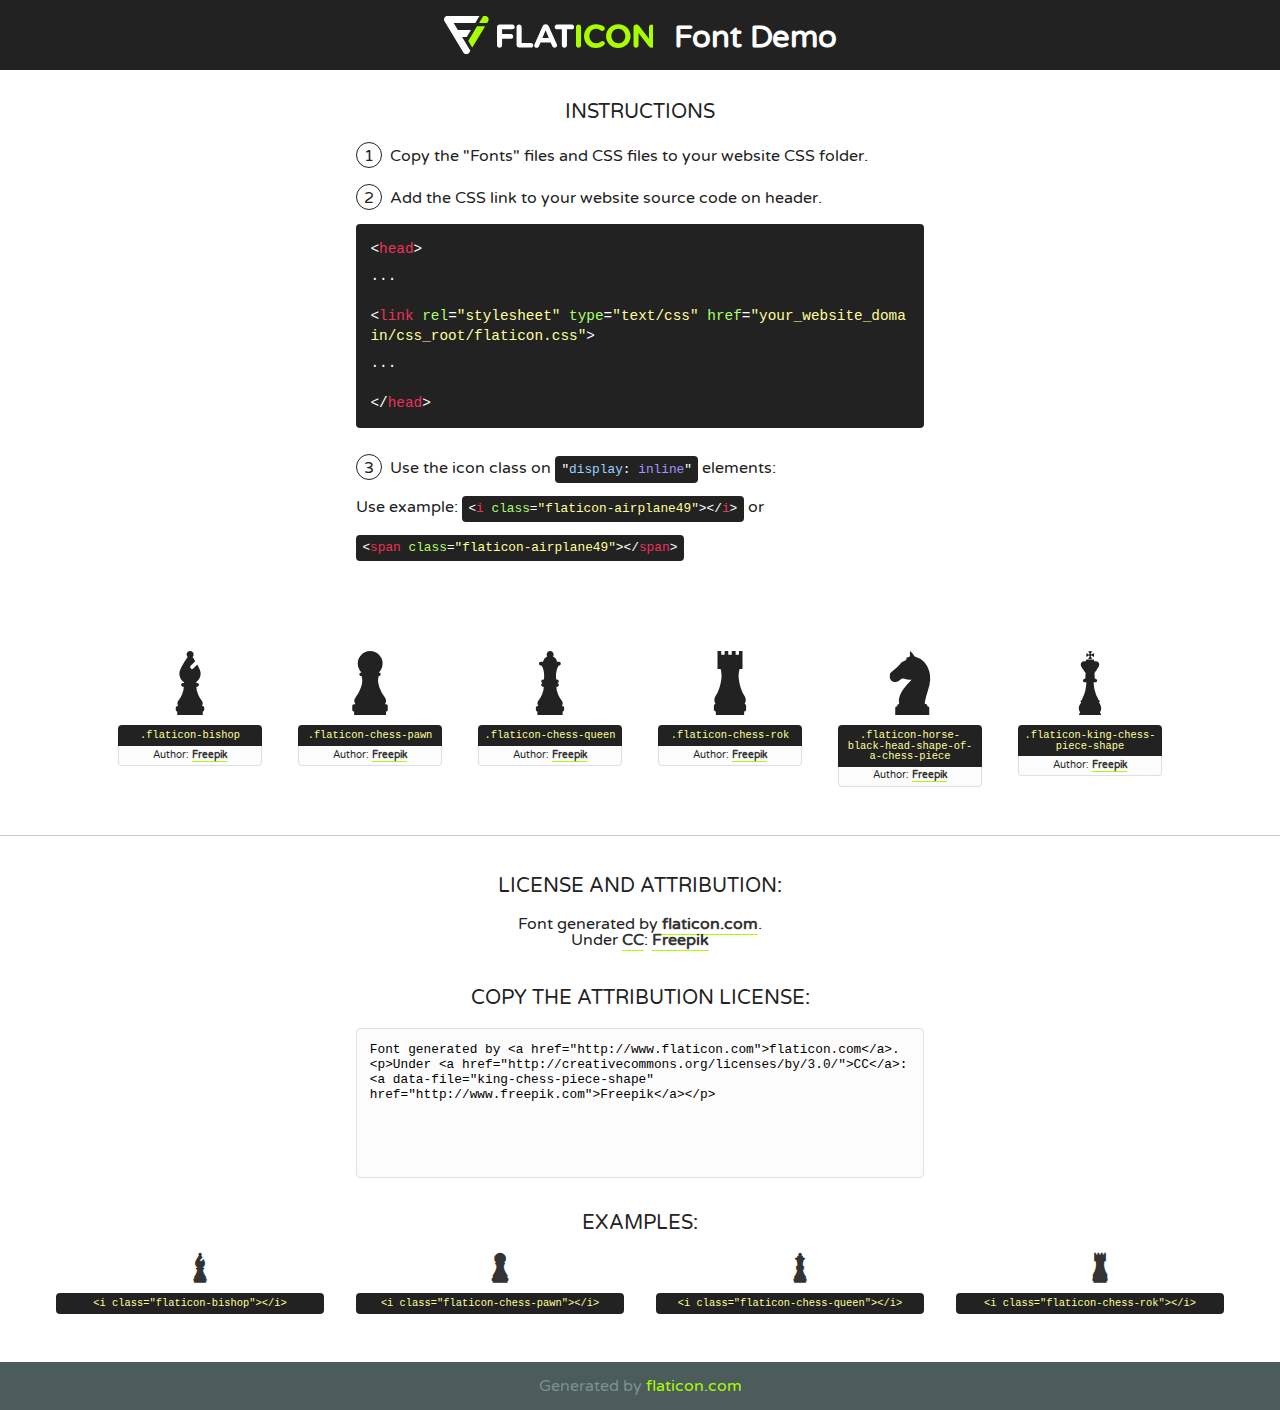
<file: assets/img/my-icons-collection/font/flaticon.html>
<!DOCTYPE html>
<!--
  Flaticon icon font: Flaticon
  Creation date: 16/06/2016 19:43
-->
<html>
<!DOCTYPE html>
<html>

<head>
    <title>Flaticon WebFont</title>
    <link href="http://fonts.googleapis.com/css?family=Varela+Round" rel="stylesheet" type="text/css" />
    <link rel="stylesheet" type="text/css" href="flaticon.css">
    <meta charset="UTF-8">
    <style>
    html, body, div, span, applet, object, iframe,
    h1, h2, h3, h4, h5, h6, p, blockquote, pre,
    a, abbr, acronym, address, big, cite, code,
    del, dfn, em, img, ins, kbd, q, s, samp,
    small, strike, strong, sub, sup, tt, var,
    b, u, i, center,
    dl, dt, dd, ol, ul, li,
    fieldset, form, label, legend,
    table, caption, tbody, tfoot, thead, tr, th, td,
    article, aside, canvas, details, embed, 
    figure, figcaption, footer, header, hgroup, 
    menu, nav, output, ruby, section, summary,
    time, mark, audio, video {
        margin: 0;
        padding: 0;
        border: 0;
        font-size: 100%;
        font: inherit;
        vertical-align: baseline;
    }
    /* HTML5 display-role reset for older browsers */
    article, aside, details, figcaption, figure, 
    footer, header, hgroup, menu, nav, section {
        display: block;
    }
    body {
        line-height: 1;
    }
    ol, ul {
        list-style: none;
    }
    blockquote, q {
        quotes: none;
    }
    blockquote:before, blockquote:after,
    q:before, q:after {
        content: '';
        content: none;
    }
    table {
        border-collapse: collapse;
        border-spacing: 0;
    }
    body {
        font-family: 'Varela Round', Helvetica, Arial, sans-serif;
        font-size: 16px;
        color: #222;
    }
    a {
        color: #333;
        border-bottom: 1px solid #a9fd00;
        font-weight: bold;
        text-decoration: none;
    }
    * {
        -moz-box-sizing: border-box;
        -webkit-box-sizing: border-box;
        box-sizing: border-box;
        margin: 0;
        padding: 0;
    }
    [class^="flaticon-"]:before, [class*=" flaticon-"]:before, [class^="flaticon-"]:after, [class*=" flaticon-"]:after {
        font-family: Flaticon;
        font-size: 30px;
        font-style: normal;
        margin-left: 20px;
        color: #333;
    }
    .wrapper {
        max-width: 600px;
        margin: auto;
        padding: 0 1em;
    }
    .title {
        font-size: 1.25em;
        text-align: center;
        margin-bottom: 1em;
        text-transform: uppercase;
    }
    header {
        text-align: center;
        background-color: #222;
        color: #fff;
        padding: 1em;
    }
    header .logo {
        width: 210px;
        height: 38px;
        display: inline-block;
        vertical-align: middle;
        margin-right: 1em;
        border: none;
    }
    header strong {
        font-size: 1.95em;
        font-weight: bold;
        vertical-align: middle;
        margin-top: 5px;
        display: inline-block;
    }
    .demo {
        margin: 2em auto;
        line-height: 1.25em;
    }
    .demo ul li {
        margin-bottom: 1em;
    }
    .demo ul li .num {
        color: #222;
        border-radius: 20px;
        display: inline-block;
        width: 26px;
        padding: 3px;
        height: 26px;
        text-align: center;
        margin-right: 0.5em;
        border: 1px solid #222;
    }
    .demo ul li code {
        background-color: #222;
        border-radius: 4px;
        padding: 0.25em 0.5em;
        display: inline-block;
        color: #fff;
        font-family: Consolas,Monaco,Lucida Console,Liberation Mono,DejaVu Sans Mono,Bitstream Vera Sans Mono,Courier New, monospace;
        font-weight: lighter;
        margin-top: 1em;
        font-size: 0.8em;
        word-break: break-all;
    }
    .demo ul li code.big {
        padding: 1em;
        font-size: 0.9em;
    }
    .demo ul li code .red {
        color: #EF3159;
    }
    .demo ul li code .green {
        color: #ACFF65;
    }
    .demo ul li code .yellow {
        color: #FFFF99;
    }
    .demo ul li code .blue {
        color: #99D3FF;
    }
    .demo ul li code .purple {
        color: #A295FF;
    }
    .demo ul li code .dots {
        margin-top: 0.5em;
        display: block;
    }
    #glyphs {
        border-bottom: 1px solid #ccc;
        padding: 2em 0;
        text-align: center;
    }
    .glyph {
        display: inline-block;
        width: 9em;
        margin: 1em;
        text-align: center;
        vertical-align: top;
        background: #FFF;
    }
    .glyph .glyph-icon {
        padding: 10px;
        display: block;
        font-family:"Flaticon";
        font-size: 64px;
        line-height: 1;
    }
    .glyph .glyph-icon:before {
        font-size: 64px;
        color: #222;
        margin-left: 0;
    }
    .class-name {
        font-size: 0.65em;
        background-color: #222;
        color: #fff;
        border-radius: 4px 4px 0 0;
        padding: 0.5em;
        color: #FFFF99;
        font-family: Consolas,Monaco,Lucida Console,Liberation Mono,DejaVu Sans Mono,Bitstream Vera Sans Mono,Courier New, monospace;
    }
    .author-name {
        font-size: 0.6em;
        background-color: #fcfcfd;
        border: 1px solid #DEDEE4;
        border-top: 0;
        border-radius: 0 0 4px 4px;
        padding: 0.5em;
    }
    .class-name:last-child {
        font-size: 10px;
        color:#888;
    }
    .class-name:last-child a {
        font-size: 10px;
        color:#555;
    }
    .class-name:last-child a:hover {
        color:#a9fd00;
    }
    .glyph > input {
        display: block;
        width: 100px;
        margin: 5px auto;
        text-align: center;
        font-size: 12px;
        cursor: text;
    }
    .glyph > input.icon-input {
        font-family:"Flaticon";
        font-size: 16px;
        margin-bottom: 10px;
    }
    .attribution .title {
        margin-top: 2em;
    }
    .attribution textarea {
        background-color: #fcfcfd;
        padding: 1em;
        border: none;
        box-shadow: none;
        border: 1px solid #DEDEE4;
        border-radius: 4px;
        resize: none;
        width: 100%;
        height: 150px;
        font-size: 0.8em;
        font-family: Consolas,Monaco,Lucida Console,Liberation Mono,DejaVu Sans Mono,Bitstream Vera Sans Mono,Courier New, monospace;
        -webkit-appearance: none;
    }
    .iconsuse {
        margin: 2em auto;
        text-align: center;
        max-width: 1200px;
    }
    .iconsuse:after {
        content: '';
        display: table;
        clear: both;
    }
    .iconsuse .image {
        float: left;
        width: 25%;
        padding: 0 1em;
    }
    .iconsuse .image p {
        margin-bottom: 1em;
    }
    .iconsuse .image span {
        display: block;
        font-size: 0.65em;
        background-color: #222;
        color: #fff;
        border-radius: 4px;
        padding: 0.5em;
        color: #FFFF99;
        margin-top: 1em;
        font-family: Consolas,Monaco,Lucida Console,Liberation Mono,DejaVu Sans Mono,Bitstream Vera Sans Mono,Courier New, monospace;
    }
    #footer {
        text-align: center;
        background-color: #4C5B5C;
        color: #7c9192;
        padding: 1em;
    }
    #footer a {
        border: none;
        color: #a9fd00;
        font-weight: normal;
    }
    @media (max-width: 960px) {
        .iconsuse .image {
            width: 50%;
        }
    }
    @media (max-width: 560px) {
        .iconsuse .image {
            width: 100%;
        }
    }
    </style>
</head>

<body class="characters-off">

    <header>
        <a href="http://www.flaticon.com" target="_blank" class="logo">
            <svg version="1.1" xmlns="http://www.w3.org/2000/svg" xmlns:xlink="http://www.w3.org/1999/xlink" xmlns:a="http://ns.adobe.com/AdobeSVGViewerExtensions/3.0/" viewBox="0 0 560.875 102.036" enable-background="new 0 0 560.875 102.036" xml:space="preserve">
                <defs>
                </defs>
                <g>
                    <g class="letters">
                        <path fill="#ffffff" d="M141.596,29.675c0-3.777,2.985-6.767,6.764-6.767h34.438c3.426,0,6.15,2.728,6.15,6.15
                        c0,3.43-2.724,6.149-6.15,6.149h-27.674v13.091h23.719c3.429,0,6.151,2.724,6.151,6.15c0,3.43-2.723,6.149-6.151,6.149h-23.719
                        v17.574c0,3.773-2.986,6.761-6.764,6.761c-3.779,0-6.764-2.989-6.764-6.761V29.675z"></path>
                        <path fill="#ffffff" d="M193.844,29.149c0-3.781,2.985-6.767,6.764-6.767c3.776,0,6.763,2.985,6.763,6.767v42.957h25.039
                        c3.426,0,6.149,2.726,6.149,6.153c0,3.425-2.723,6.15-6.149,6.15h-31.802c-3.779,0-6.764-2.986-6.764-6.768V29.149z"></path>
                        <path fill="#ffffff" d="M241.891,75.71l21.438-48.407c1.492-3.341,4.215-5.357,7.906-5.357h0.792
                        c3.686,0,6.323,2.017,7.815,5.357l21.439,48.407c0.436,0.967,0.701,1.845,0.701,2.723c0,3.602-2.809,6.501-6.414,6.501
                        c-3.161,0-5.269-1.845-6.499-4.655l-4.132-9.661h-27.059l-4.301,10.102c-1.144,2.631-3.426,4.214-6.237,4.214
                        c-3.517,0-6.24-2.81-6.24-6.325C241.1,77.64,241.451,76.677,241.891,75.71z M279.932,58.666l-8.521-20.297l-8.526,20.297H279.932
                        z"></path>
                        <path fill="#ffffff" d="M314.864,35.387H301.86c-3.429,0-6.239-2.813-6.239-6.238c0-3.429,2.811-6.24,6.239-6.24h39.533
                        c3.426,0,6.237,2.811,6.237,6.24c0,3.425-2.811,6.238-6.237,6.238h-13.001v42.785c0,3.773-2.99,6.761-6.764,6.761
                        c-3.779,0-6.764-2.989-6.764-6.761V35.387z"></path>
                        <path fill="#A9FD00" d="M352.615,29.149c0-3.781,2.985-6.767,6.767-6.767c3.774,0,6.761,2.985,6.761,6.767v49.024
                        c0,3.773-2.987,6.761-6.761,6.761c-3.781,0-6.767-2.989-6.767-6.761V29.149z"></path>
                        <path fill="#A9FD00" d="M374.132,53.836v-0.179c0-17.481,13.178-31.801,32.065-31.801c9.22,0,15.459,2.458,20.557,6.238
                        c1.402,1.054,2.637,2.985,2.637,5.357c0,3.692-2.985,6.59-6.681,6.59c-1.845,0-3.071-0.702-4.044-1.319
                        c-3.776-2.813-7.729-4.393-12.562-4.393c-10.364,0-17.831,8.611-17.831,19.154v0.173c0,10.542,7.291,19.329,17.831,19.329
                        c5.715,0,9.492-1.756,13.359-4.834c1.049-0.874,2.458-1.491,4.039-1.491c3.429,0,6.325,2.813,6.325,6.236
                        c0,2.106-1.056,3.78-2.282,4.834c-5.539,4.834-12.036,7.733-21.878,7.733C387.572,85.464,374.132,71.493,374.132,53.836z"></path>
                        <path fill="#A9FD00" d="M433.009,53.836v-0.179c0-17.481,13.79-31.801,32.766-31.801c18.981,0,32.592,14.143,32.592,31.628v0.173
                        c0,17.483-13.785,31.807-32.769,31.807C446.625,85.464,433.009,71.32,433.009,53.836z M484.224,53.836v-0.179
                        c0-10.539-7.725-19.326-18.626-19.326c-10.893,0-18.449,8.611-18.449,19.154v0.173c0,10.542,7.73,19.329,18.626,19.329
                        C476.676,72.986,484.224,64.378,484.224,53.836z"></path>
                        <path fill="#A9FD00" d="M506.233,29.321c0-3.774,2.99-6.763,6.767-6.763h1.401c3.252,0,5.183,1.583,7.029,3.953l26.093,34.265
                        V29.059c0-3.692,2.99-6.677,6.681-6.677c3.683,0,6.671,2.985,6.671,6.677v48.934c0,3.78-2.987,6.765-6.764,6.765h-0.436
                        c-3.257,0-5.188-1.581-7.034-3.953l-27.056-35.492v32.944c0,3.687-2.985,6.676-6.678,6.676c-3.683,0-6.673-2.989-6.673-6.676
                        V29.321z"></path>
                    </g>
                    <g class="insignia">
                        <path fill="#ffffff" d="M48.372,56.137h12.517l11.156-18.537H37.186L25.688,18.539h57.825L94.668,0H9.271
                        C5.925,0,2.842,1.801,1.198,4.716c-1.644,2.907-1.593,6.482,0.134,9.343l50.38,83.501c1.678,2.781,4.689,4.476,7.938,4.476
                        c3.246,0,6.257-1.695,7.935-4.476l2.898-4.804L48.372,56.137z"></path>
                        <g class="i">
                            <path fill="#A9FD00" d="M93.575,18.539h0.031v0.004l21.652,0.004l2.705-4.488c1.727-2.861,1.778-6.436,0.133-9.343
                            C116.454,1.801,113.371,0,110.026,0h-5.294L93.575,18.539z"></path>
                            <polygon fill="#A9FD00" points="88.291,27.356 64.725,66.486 75.519,84.404 109.942,27.356"></polygon>
                        </g>
                    </g>
                </g>
            </svg>
        </a>
        <strong>Font Demo</strong>
    </header>


    <section class="demo wrapper">

        <p class="title">Instructions</p>

        <ul>
            <li>
                <span class="num">1</span>Copy the "Fonts" files and CSS files to your website CSS folder.
            </li>
            <li>
                <span class="num">2</span>Add the CSS link to your website source code on header.
                <code class="big">
                    &lt;<span class="red">head</span>&gt;
                    <br/><span class="dots">...</span>
                    <br/>&lt;<span class="red">link</span> <span class="green">rel</span>=<span class="yellow">"stylesheet"</span> <span class="green">type</span>=<span class="yellow">"text/css"</span> <span class="green">href</span>=<span class="yellow">"your_website_domain/css_root/flaticon.css"</span>&gt;
                    <br/><span class="dots">...</span>
                    <br/>&lt;/<span class="red">head</span>&gt;
                </code>
            </li>

            <li>
                <p>
                    <span class="num">3</span>Use the icon class on <code>"<span class="blue">display</span>:<span class="purple"> inline</span>"</code> elements:
                    <br />
                    Use example: <code>&lt;<span class="red">i</span> <span class="green">class</span>=<span class="yellow">&quot;flaticon-airplane49&quot;</span>&gt;&lt;/<span class="red">i</span>&gt;</code> or <code>&lt;<span class="red">span</span> <span class="green">class</span>=<span class="yellow">&quot;flaticon-airplane49&quot;</span>&gt;&lt;/<span class="red">span</span>&gt;</code>
            </li>
        </ul>

    </section>




   <section id="glyphs">          
    
      
        <div class="glyph"><div class="glyph-icon flaticon-bishop"></div>
            <div class="class-name">.flaticon-bishop</div>
            <div class="author-name">Author: <a data-file="bishop" href="http://www.freepik.com">Freepik</a> </div> 
        </div>        
        
        <div class="glyph"><div class="glyph-icon flaticon-chess-pawn"></div>
            <div class="class-name">.flaticon-chess-pawn</div>
            <div class="author-name">Author: <a data-file="chess-pawn" href="http://www.freepik.com">Freepik</a> </div> 
        </div>        
        
        <div class="glyph"><div class="glyph-icon flaticon-chess-queen"></div>
            <div class="class-name">.flaticon-chess-queen</div>
            <div class="author-name">Author: <a data-file="chess-queen" href="http://www.freepik.com">Freepik</a> </div> 
        </div>        
        
        <div class="glyph"><div class="glyph-icon flaticon-chess-rok"></div>
            <div class="class-name">.flaticon-chess-rok</div>
            <div class="author-name">Author: <a data-file="chess-rok" href="http://www.freepik.com">Freepik</a> </div> 
        </div>        
        
        <div class="glyph"><div class="glyph-icon flaticon-horse-black-head-shape-of-a-chess-piece"></div>
            <div class="class-name">.flaticon-horse-black-head-shape-of-a-chess-piece</div>
            <div class="author-name">Author: <a data-file="horse-black-head-shape-of-a-chess-piece" href="http://www.freepik.com">Freepik</a> </div> 
        </div>        
        
        <div class="glyph"><div class="glyph-icon flaticon-king-chess-piece-shape"></div>
            <div class="class-name">.flaticon-king-chess-piece-shape</div>
            <div class="author-name">Author: <a data-file="king-chess-piece-shape" href="http://www.freepik.com">Freepik</a> </div> 
        </div>        
        

    </section>



    <section class="attribution wrapper"   style="text-align:center;">

      <div class="title">License and attribution:</div><div class="attrDiv">Font generated by <a href="http://www.flaticon.com">flaticon.com</a>. <div><p>Under <a href="http://creativecommons.org/licenses/by/3.0/">CC</a>: <a data-file="king-chess-piece-shape" href="http://www.freepik.com">Freepik</a></p>  </div>
      </div>
      <div class="title">Copy the Attribution License:</div>

    <textarea onclick="this.focus();this.select();">Font generated by &lt;a href=&quot;http://www.flaticon.com&quot;&gt;flaticon.com&lt;/a&gt;. <p>Under <a href="http://creativecommons.org/licenses/by/3.0/">CC</a>: <a data-file="king-chess-piece-shape" href="http://www.freepik.com">Freepik</a></p>  
     </textarea>

    </section>

    <section class="iconsuse">

          <div class="title">Examples:</div>            
             
            <div class="image">
                <p>
                    <i class="glyph-icon flaticon-bishop"></i> 
                    <span>&lt;i class=&quot;flaticon-bishop&quot;&gt;&lt;/i&gt;</span>
                </p>
            </div>
            
            <div class="image">
                <p>
                    <i class="glyph-icon flaticon-chess-pawn"></i> 
                    <span>&lt;i class=&quot;flaticon-chess-pawn&quot;&gt;&lt;/i&gt;</span>
                </p>
            </div>
            
            <div class="image">
                <p>
                    <i class="glyph-icon flaticon-chess-queen"></i> 
                    <span>&lt;i class=&quot;flaticon-chess-queen&quot;&gt;&lt;/i&gt;</span>
                </p>
            </div>
            
            <div class="image">
                <p>
                    <i class="glyph-icon flaticon-chess-rok"></i> 
                    <span>&lt;i class=&quot;flaticon-chess-rok&quot;&gt;&lt;/i&gt;</span>
                </p>
            </div>
                       
        </div>
                            
    </section>

<div id="footer">
    <div>Generated by <a href="http://www.flaticon.com">flaticon.com</a>
    </div>
</div>



</body>
</html>
</file>
<file: assets/img/my-icons-collection/font/flaticon.css>
/*
  	Flaticon icon font: Flaticon
  	Creation date: 16/06/2016 19:43
  	*/

@font-face {
  font-family: "Flaticon";
  src: url("./Flaticon.eot");
  src: url("./Flaticon.eot?#iefix") format("embedded-opentype"),
       url("./Flaticon.woff") format("woff"),
       url("./Flaticon.ttf") format("truetype"),
       url("./Flaticon.svg#Flaticon") format("svg");
  font-weight: normal;
  font-style: normal;
}

@media screen and (-webkit-min-device-pixel-ratio:0) {
  @font-face {
    font-family: "Flaticon";
    src: url("./Flaticon.svg#Flaticon") format("svg");
  }
}

[class^="flaticon-"]:before, [class*=" flaticon-"]:before,
[class^="flaticon-"]:after, [class*=" flaticon-"]:after {
  font-family: Flaticon;
        font-size: 50px;
font-style: normal;
margin-left: 0px;
}

.flaticon-bishop:before { content: "\f100"; }
.flaticon-chess-pawn:before { content: "\f101"; }
.flaticon-chess-queen:before { content: "\f102"; }
.flaticon-chess-rok:before { content: "\f103"; }
.flaticon-horse-black-head-shape-of-a-chess-piece:before { content: "\f104"; }
.flaticon-king-chess-piece-shape:before { content: "\f105"; }
</file>
